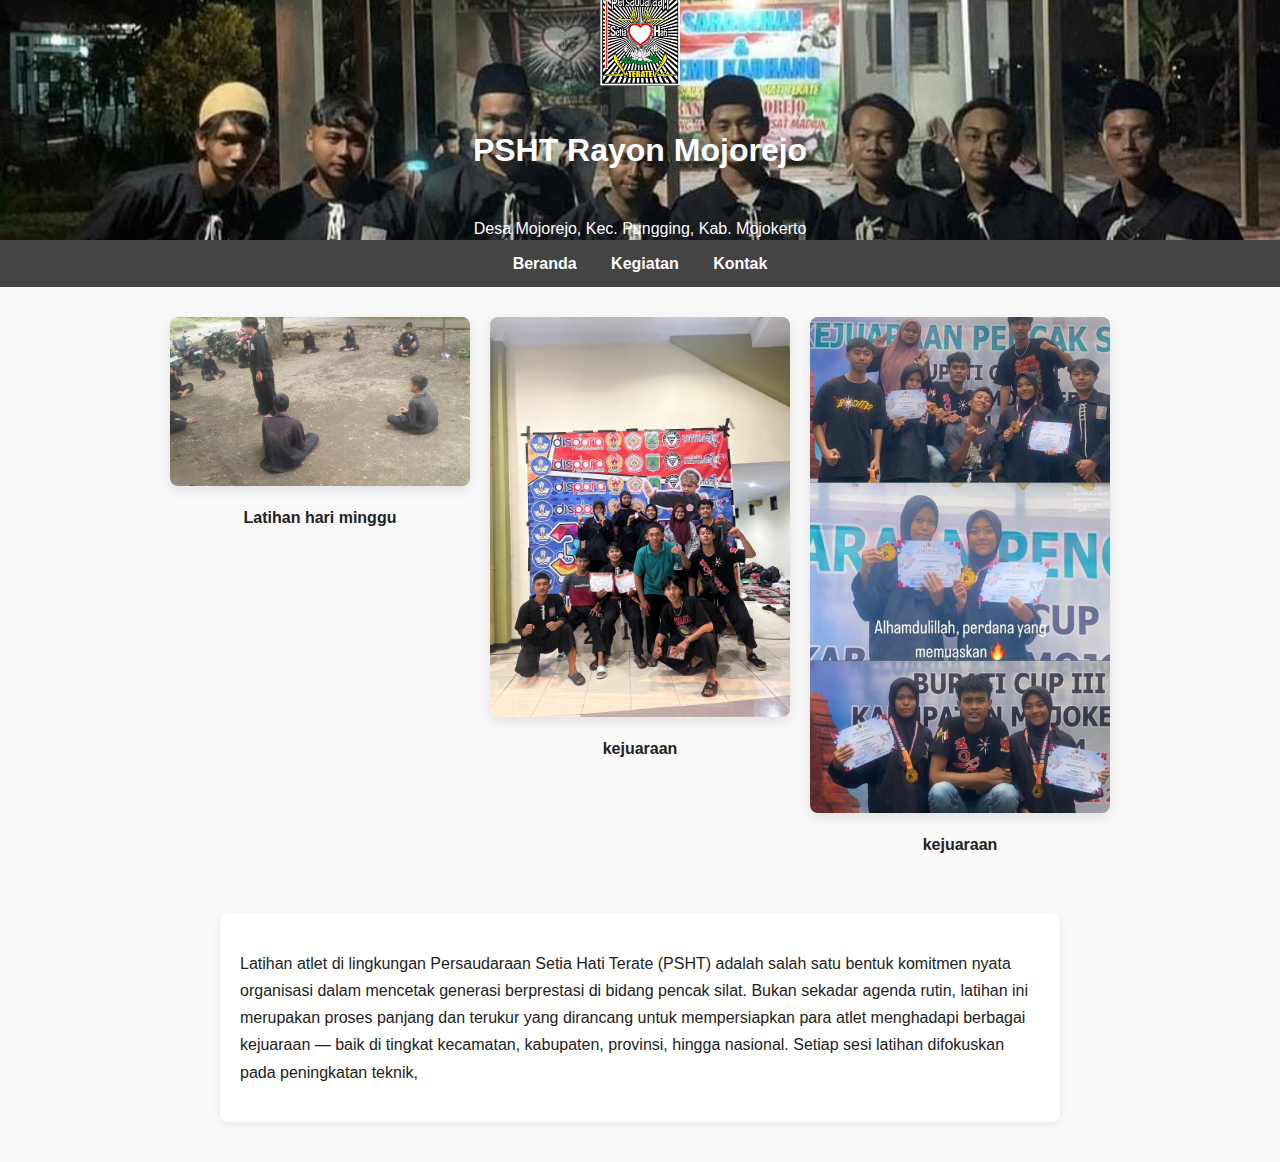
<file: latihanAtlet.html>
<!DOCTYPE html>
<html lang="id">

<head>
  <meta charset="UTF-8" />
  <meta name="viewport" content="width=device-width, initial-scale=1.0" />
  <title>Latihan Rutin PSHT</title>
  <link rel="stylesheet" href="latihan.css" />

  <style>
    body {
      font-family: 'Poppins', sans-serif;
      margin: 0;
      padding: 0;
      line-height: 1.7;
      background-color: #f9f9f9;
      color: #222;
    }

    header {
      background-color: #222;
      color: white;
      padding: 20px;
      text-align: center;
    }

    .logo {
      width: 80px;
      height: auto;
      margin-bottom: 10px;
    }

    nav {
      background-color: #444;
      padding: 10px;
      text-align: center;
    }

    nav a {
      color: white;
      margin: 0 15px;
      text-decoration: none;
      font-weight: bold;
    }

    nav a:hover {
      text-decoration: underline;
    }

    /* Galeri Gambar Tiga Menyamping */
    .kegiatan-item {
      display: flex;
      justify-content: center;
      align-items: flex-start;
      flex-wrap: wrap;
      gap: 20px;
      max-width: 1000px;
      margin: 30px auto;
      text-align: center;
    }

    .kegiatan-item > div {
      flex: 1 1 300px;
      max-width: 300px;
    }

    .kegiatan-item img {
      width: 100%;
      height: auto;
      border-radius: 8px;
      box-shadow: 0 4px 12px rgba(0, 0, 0, 0.1);
      object-fit: cover;
    }

    .kegiatan-item p {
      font-weight: bold;
      margin-top: 10px;
    }

    .deskripsi-latihan {
      max-width: 800px;
      margin: 40px auto;
      padding: 20px;
      background-color: #fff;
      border-radius: 8px;
      box-shadow: 0 2px 8px rgba(0, 0, 0, 0.08);
    }

    button {
      display: block;
      margin: 20px auto 0;
      padding: 10px 18px;
      background-color: #222;
      color: white;
      border: none;
      border-radius: 5px;
      cursor: pointer;
    }

    button:hover {
      background-color: #333;
    }

    footer {
      background-color: #222;
      color: white;
      text-align: center;
      padding: 15px 0;
      margin-top: 50px;
    }
  </style>
</head>

<body>

  <!-- Header -->
  <header>
    <img src="pshtlogo.jpeg" alt="Logo PSHT" class="logo" />
    <h1>PSHT Rayon Mojorejo</h1>
    <p>Desa Mojorejo, Kec. Pungging, Kab. Mojokerto</p>
  </header>

  <!-- Navigasi -->
  <nav>
    <a href="index.html">Beranda</a>
    <a href="index.html" class="active">Kegiatan</a>
    <a href="index.html" class="active">Kontak</a>
  </nav>

  <!-- Galeri Gambar -->
  <div class="kegiatan-item">
    <div>
      <img src="p16.jpeg" alt="Latihan PSHT 1" />
      <p>Latihan hari minggu</p>
    </div>
    <div>
      <img src="p8.jpeg" alt="Latihan PSHT 2" />
      <p>kejuaraan</p>
    </div>
    <div>
      <img src="p7.jpeg" alt="Latihan PSHT 3" />
      <p>kejuaraan</p>
    </div>
  </div>

  <!-- Deskripsi Latihan -->
  <div class="deskripsi-latihan">
    <p id="deskripsiText">
      Latihan atlet di lingkungan Persaudaraan Setia Hati Terate (PSHT) adalah salah satu bentuk komitmen nyata
      organisasi dalam mencetak generasi berprestasi di bidang pencak silat. Bukan sekadar agenda rutin, latihan ini
      merupakan proses panjang dan terukur yang dirancang untuk mempersiapkan para atlet menghadapi berbagai kejuaraan — baik di tingkat kecamatan, kabupaten, provinsi, hingga nasional.

      Setiap sesi latihan difokuskan pada peningkatan teknik,</p>
</file>
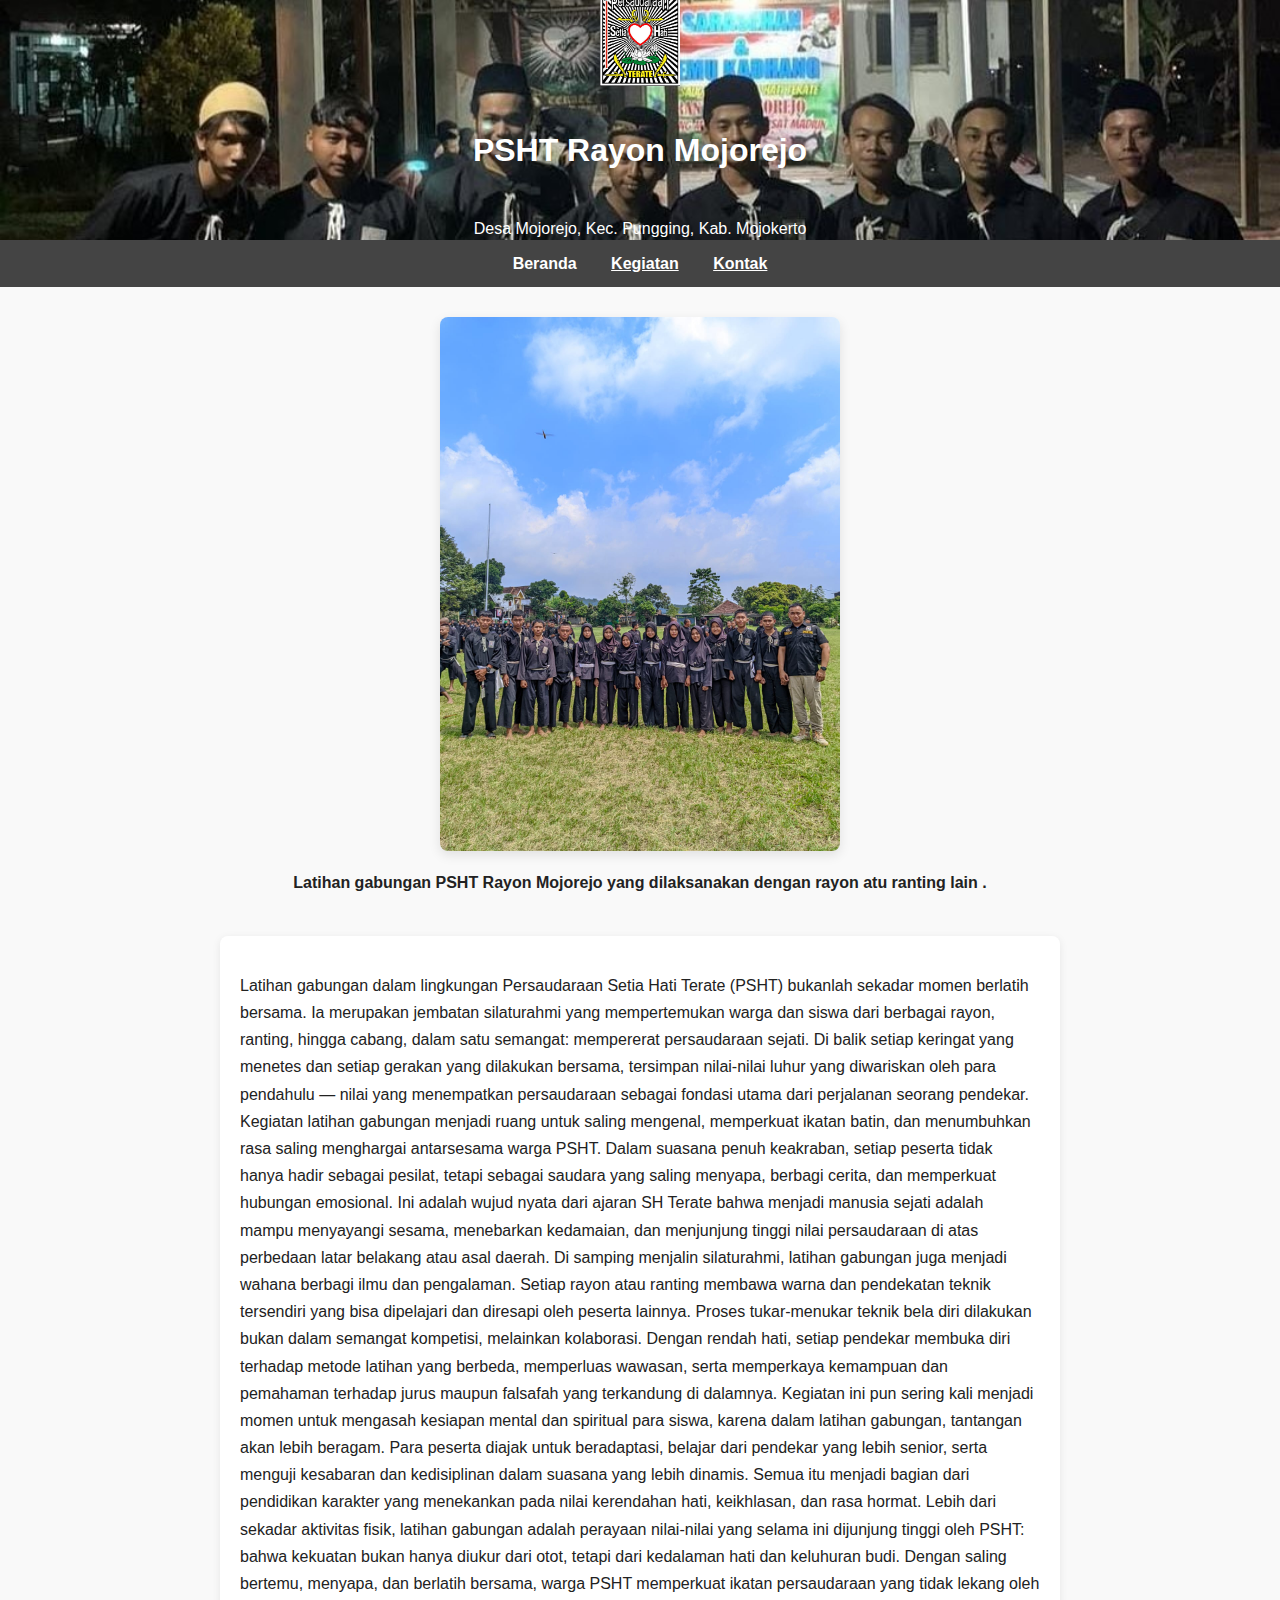
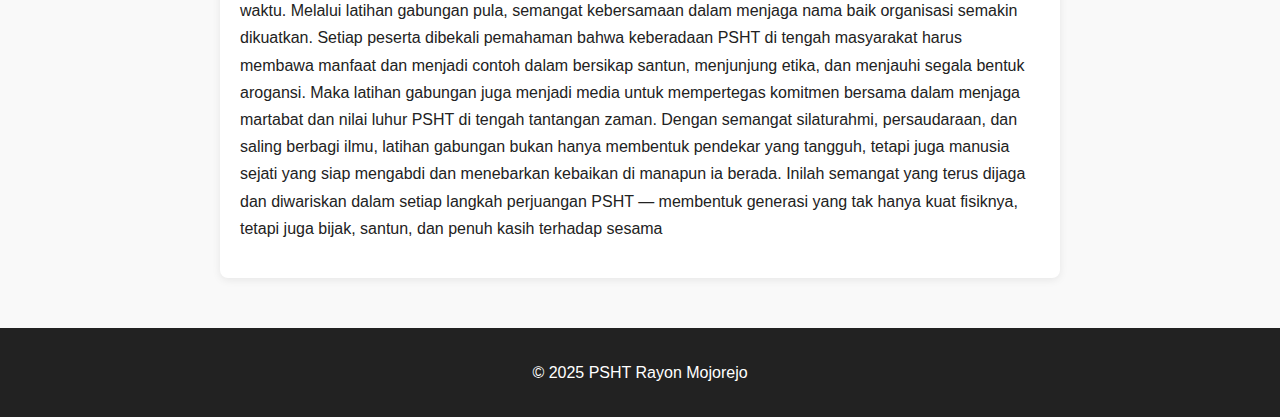
<file: latihanGabungan.html>
<!DOCTYPE html>
<html lang="id">

<head>
  <meta charset="UTF-8" />
  <meta name="viewport" content="width=device-width, initial-scale=1.0" />
  <title>Latihan Rutin PSHT</title>
  <link rel="stylesheet" href="artikel.css" />
  <style>
    body {
      font-family: 'Poppins', sans-serif;
      margin: 0;
      padding: 0;
      line-height: 1.7;
      background-color: #f9f9f9;
      color: #222;
    }

    header {
      background-color: #222;
      color: white;
      padding: 20px;
      text-align: center;
    }

    .logo {
      width: 80px;
      height: auto;
      margin-bottom: 10px;
    }

    nav {
      background-color: #444;
      padding: 10px;
      text-align: center;
    }

    nav a {
      color: white;
      margin: 0 15px;
      text-decoration: none;
      font-weight: bold;
    }

    nav a:hover {
      text-decoration: underline;
    }

    .kegiatan-item {
      max-width: 700px;
      margin: 30px auto;
      text-align: center;
    }

    .kegiatan-item img {
      width: 70%;
      max-width: 400px;
      height: auto;
      border-radius: 8px;
      box-shadow: 0 4px 12px rgba(0, 0, 0, 0.1);
    }

    .kegiatan-item p {
      font-weight: bold;
      margin-top: 10px;
    }

    .deskripsi-latihan {
      max-width: 800px;
      margin: 40px auto;
      padding: 20px;
      background-color: #fff;
      border-radius: 8px;
      box-shadow: 0 2px 8px rgba(0, 0, 0, 0.08);
    }

    button {
      display: block;
      margin: 20px auto 0;
      padding: 10px 18px;
      background-color: #222;
      color: white;
      border: none;
      border-radius: 5px;
      cursor: pointer;
    }

    button:hover {
      background-color: #333;
    }

    footer {
      background-color: #222;
      color: white;
      text-align: center;
      padding: 15px 0;
      margin-top: 50px;
    }
  </style>
</head>

<body>

  <!-- Header -->
  <header>
    <img src="pshtlogo.jpeg" alt="Logo PSHT" class="logo" />
    <h1>PSHT Rayon Mojorejo</h1>
    <p>Desa Mojorejo, Kec. Pungging, Kab. Mojokerto</p>
  </header>

  <!-- Navigasi -->
  <nav>
    <a href="index.html">Beranda</a>
    <a href="index.html" class="active">Kegiatan</a>
    <a href="index.html" class="active">Kontak</a>
  </nav>

  <!-- Gambar & Keterangan -->
  <div class="kegiatan-item">
    <img src="p12.jpeg" alt="Latihan gabungan PSHT" />
    <p>Latihan gabungan PSHT Rayon Mojorejo yang dilaksanakan dengan rayon atu ranting lain .</p>
  </div>

  <!-- Deskripsi Latihan -->
  <div class="deskripsi-latihan">
    <p id="deskripsiText">
      Latihan gabungan dalam lingkungan Persaudaraan Setia Hati Terate (PSHT) bukanlah sekadar momen berlatih bersama.
      Ia merupakan jembatan silaturahmi yang mempertemukan warga dan siswa dari berbagai rayon, ranting, hingga cabang,
      dalam satu semangat: mempererat persaudaraan sejati. Di balik setiap keringat yang menetes dan setiap gerakan yang
      dilakukan bersama, tersimpan nilai-nilai luhur yang diwariskan oleh para pendahulu — nilai yang menempatkan
      persaudaraan sebagai fondasi utama dari perjalanan seorang pendekar.

      Kegiatan latihan gabungan menjadi ruang untuk saling mengenal, memperkuat ikatan batin, dan menumbuhkan rasa
      saling menghargai antarsesama warga PSHT. Dalam suasana penuh keakraban, setiap peserta tidak hanya hadir sebagai
      pesilat, tetapi sebagai saudara yang saling menyapa, berbagi cerita, dan memperkuat hubungan emosional. Ini adalah
      wujud nyata dari ajaran SH Terate bahwa menjadi manusia sejati adalah mampu menyayangi sesama, menebarkan
      kedamaian, dan menjunjung tinggi nilai persaudaraan di atas perbedaan latar belakang atau asal daerah.

      Di samping menjalin silaturahmi, latihan gabungan juga menjadi wahana berbagi ilmu dan pengalaman. Setiap rayon
      atau ranting membawa warna dan pendekatan teknik tersendiri yang bisa dipelajari dan diresapi oleh peserta
      lainnya. Proses tukar-menukar teknik bela diri dilakukan bukan dalam semangat kompetisi, melainkan kolaborasi.
      Dengan rendah hati, setiap pendekar membuka diri terhadap metode latihan yang berbeda, memperluas wawasan, serta
      memperkaya kemampuan dan pemahaman terhadap jurus maupun falsafah yang terkandung di dalamnya.

      Kegiatan ini pun sering kali menjadi momen untuk mengasah kesiapan mental dan spiritual para siswa, karena dalam
      latihan gabungan, tantangan akan lebih beragam. Para peserta diajak untuk beradaptasi, belajar dari pendekar yang
      lebih senior, serta menguji kesabaran dan kedisiplinan dalam suasana yang lebih dinamis. Semua itu menjadi bagian
      dari pendidikan karakter yang menekankan pada nilai kerendahan hati, keikhlasan, dan rasa hormat.

      Lebih dari sekadar aktivitas fisik, latihan gabungan adalah perayaan nilai-nilai yang selama ini dijunjung tinggi
      oleh PSHT: bahwa kekuatan bukan hanya diukur dari otot, tetapi dari kedalaman hati dan keluhuran budi. Dengan
      saling bertemu, menyapa, dan berlatih bersama, warga PSHT memperkuat ikatan persaudaraan yang tidak lekang oleh
      waktu.

      Melalui latihan gabungan pula, semangat kebersamaan dalam menjaga nama baik organisasi semakin dikuatkan. Setiap
      peserta dibekali pemahaman bahwa keberadaan PSHT di tengah masyarakat harus membawa manfaat dan menjadi contoh
      dalam bersikap santun, menjunjung etika, dan menjauhi segala bentuk arogansi. Maka latihan gabungan juga menjadi
      media untuk mempertegas komitmen bersama dalam menjaga martabat dan nilai luhur PSHT di tengah tantangan zaman.

      Dengan semangat silaturahmi, persaudaraan, dan saling berbagi ilmu, latihan gabungan bukan hanya membentuk
      pendekar yang tangguh, tetapi juga manusia sejati yang siap mengabdi dan menebarkan kebaikan di manapun ia berada.
      Inilah semangat yang terus dijaga dan diwariskan dalam setiap langkah perjuangan PSHT — membentuk generasi yang
      tak hanya kuat fisiknya, tetapi juga bijak, santun, dan penuh kasih terhadap sesama

    </p>

  </div>

  <!-- Footer -->
  <footer>
    <p>&copy; 2025 PSHT Rayon Mojorejo</p>
  </footer>



</body>

</html>
</file>
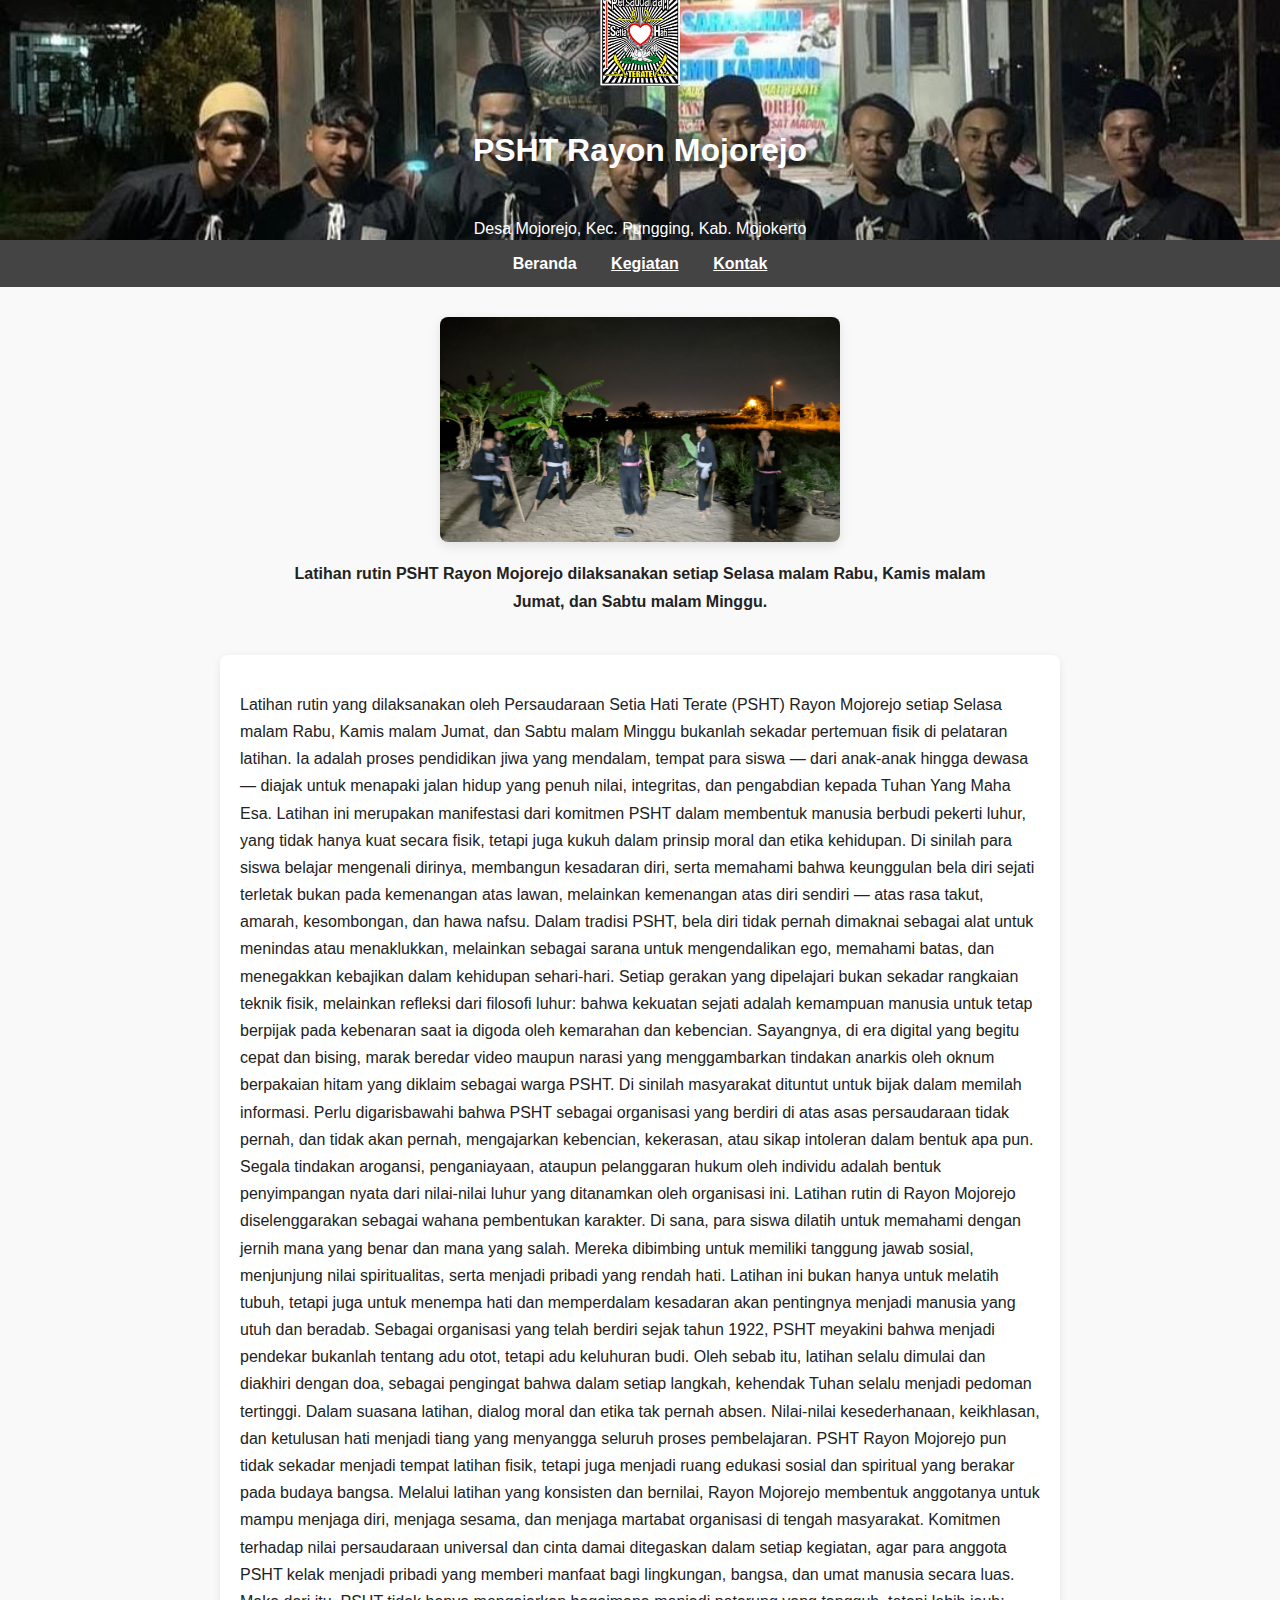
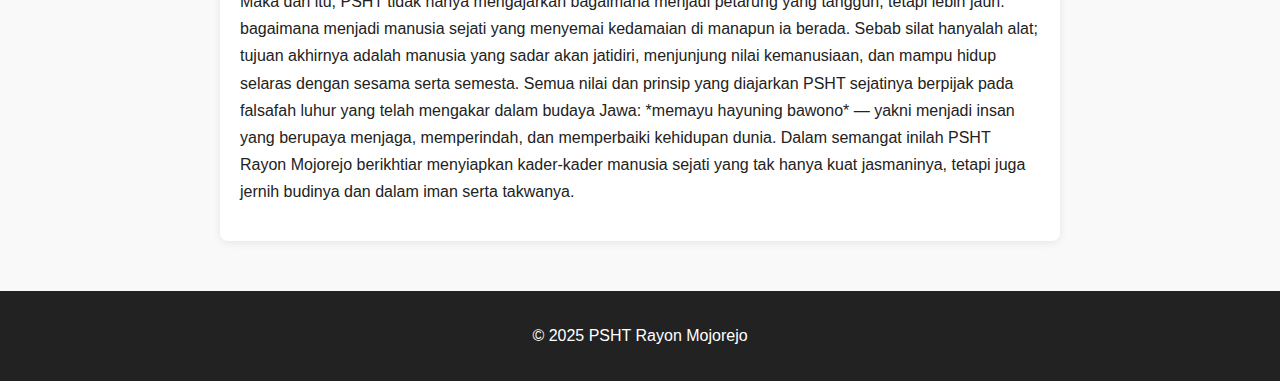
<file: latihanRutin.html>
<!DOCTYPE html>
<html lang="id">

<head>
  <meta charset="UTF-8" />
  <meta name="viewport" content="width=device-width, initial-scale=1.0" />
  <title>Latihan Rutin PSHT</title>
  <link rel="stylesheet" href="artikel.css" />
  <style>
    body {
      font-family: 'Poppins', sans-serif;
      margin: 0;
      padding: 0;
      line-height: 1.7;
      background-color: #f9f9f9;
      color: #222;
    }

    header {
      background-color: #222;
      color: white;
      padding: 20px;
      text-align: center;
    }

    .logo {
      width: 80px;
      height: auto;
      margin-bottom: 10px;
    }

    nav {
      background-color: #444;
      padding: 10px;
      text-align: center;
    }

    nav a {
      color: white;
      margin: 0 15px;
      text-decoration: none;
      font-weight: bold;
    }

    nav a:hover {
      text-decoration: underline;
    }

    .kegiatan-item {
      max-width: 700px;
      margin: 30px auto;
      text-align: center;
    }

    .kegiatan-item img {
      width: 70%;
      max-width: 400px;
      height: auto;
      border-radius: 8px;
      box-shadow: 0 4px 12px rgba(0, 0, 0, 0.1);
    }

    .kegiatan-item p {
      font-weight: bold;
      margin-top: 10px;
    }

    .deskripsi-latihan {
      max-width: 800px;
      margin: 40px auto;
      padding: 20px;
      background-color: #fff;
      border-radius: 8px;
      box-shadow: 0 2px 8px rgba(0, 0, 0, 0.08);
    }

    button {
      display: block;
      margin: 20px auto 0;
      padding: 10px 18px;
      background-color: #222;
      color: white;
      border: none;
      border-radius: 5px;
      cursor: pointer;
    }

    button:hover {
      background-color: #333;
    }

    footer {
      background-color: #222;
      color: white;
      text-align: center;
      padding: 15px 0;
      margin-top: 50px;
    }
  </style>
</head>

<body>

  <!-- Header -->
  <header>
    <img src="pshtlogo.jpeg" alt="Logo PSHT" class="logo" />
    <h1>PSHT Rayon Mojorejo</h1>
    <p>Desa Mojorejo, Kec. Pungging, Kab. Mojokerto</p>
  </header>

  <!-- Navigasi -->
  <nav>
    <a href="index.html">Beranda</a>
    <a href="index.html" class="active">Kegiatan</a>
    <a href="index.html" class="active">Kontak</a>
  </nav>

  <!-- Gambar & Keterangan -->
  <div class="kegiatan-item">
    <img src="p17.jpeg" alt="Latihan Rutin PSHT" />
    <p>Latihan rutin PSHT Rayon Mojorejo dilaksanakan setiap Selasa malam Rabu, Kamis malam Jumat, dan Sabtu malam
      Minggu.</p>
  </div>

  <!-- Deskripsi Latihan -->
  <div class="deskripsi-latihan">
    <p id="deskripsiText">
      Latihan rutin yang dilaksanakan oleh Persaudaraan Setia Hati Terate (PSHT) Rayon Mojorejo setiap Selasa malam
      Rabu, Kamis malam Jumat, dan Sabtu malam Minggu bukanlah sekadar pertemuan fisik di pelataran latihan. Ia adalah
      proses pendidikan jiwa yang mendalam, tempat para siswa — dari anak-anak hingga dewasa — diajak untuk menapaki
      jalan hidup yang penuh nilai, integritas, dan pengabdian kepada Tuhan Yang Maha Esa.

      Latihan ini merupakan manifestasi dari komitmen PSHT dalam membentuk manusia berbudi pekerti luhur, yang tidak
      hanya kuat secara fisik, tetapi juga kukuh dalam prinsip moral dan etika kehidupan. Di sinilah para siswa belajar
      mengenali dirinya, membangun kesadaran diri, serta memahami bahwa keunggulan bela diri sejati terletak bukan pada
      kemenangan atas lawan, melainkan kemenangan atas diri sendiri — atas rasa takut, amarah, kesombongan, dan hawa
      nafsu.

      Dalam tradisi PSHT, bela diri tidak pernah dimaknai sebagai alat untuk menindas atau menaklukkan, melainkan
      sebagai sarana untuk mengendalikan ego, memahami batas, dan menegakkan kebajikan dalam kehidupan sehari-hari.
      Setiap gerakan yang dipelajari bukan sekadar rangkaian teknik fisik, melainkan refleksi dari filosofi luhur: bahwa
      kekuatan sejati adalah kemampuan manusia untuk tetap berpijak pada kebenaran saat ia digoda oleh kemarahan dan
      kebencian.

      Sayangnya, di era digital yang begitu cepat dan bising, marak beredar video maupun narasi yang menggambarkan
      tindakan anarkis oleh oknum berpakaian hitam yang diklaim sebagai warga PSHT. Di sinilah masyarakat dituntut untuk
      bijak dalam memilah informasi. Perlu digarisbawahi bahwa PSHT sebagai organisasi yang berdiri di atas asas
      persaudaraan tidak pernah, dan tidak akan pernah, mengajarkan kebencian, kekerasan, atau sikap intoleran dalam
      bentuk apa pun. Segala tindakan arogansi, penganiayaan, ataupun pelanggaran hukum oleh individu adalah bentuk
      penyimpangan nyata dari nilai-nilai luhur yang ditanamkan oleh organisasi ini.

      Latihan rutin di Rayon Mojorejo diselenggarakan sebagai wahana pembentukan karakter. Di sana, para siswa dilatih
      untuk memahami dengan jernih mana yang benar dan mana yang salah. Mereka dibimbing untuk memiliki tanggung jawab
      sosial, menjunjung nilai spiritualitas, serta menjadi pribadi yang rendah hati. Latihan ini bukan hanya untuk
      melatih tubuh, tetapi juga untuk menempa hati dan memperdalam kesadaran akan pentingnya menjadi manusia yang utuh
      dan beradab.

      Sebagai organisasi yang telah berdiri sejak tahun 1922, PSHT meyakini bahwa menjadi pendekar bukanlah tentang adu
      otot, tetapi adu keluhuran budi. Oleh sebab itu, latihan selalu dimulai dan diakhiri dengan doa, sebagai pengingat
      bahwa dalam setiap langkah, kehendak Tuhan selalu menjadi pedoman tertinggi. Dalam suasana latihan, dialog moral
      dan etika tak pernah absen. Nilai-nilai kesederhanaan, keikhlasan, dan ketulusan hati menjadi tiang yang menyangga
      seluruh proses pembelajaran.

      PSHT Rayon Mojorejo pun tidak sekadar menjadi tempat latihan fisik, tetapi juga menjadi ruang edukasi sosial dan
      spiritual yang berakar pada budaya bangsa. Melalui latihan yang konsisten dan bernilai, Rayon Mojorejo membentuk
      anggotanya untuk mampu menjaga diri, menjaga sesama, dan menjaga martabat organisasi di tengah masyarakat.
      Komitmen terhadap nilai persaudaraan universal dan cinta damai ditegaskan dalam setiap kegiatan, agar para anggota
      PSHT kelak menjadi pribadi yang memberi manfaat bagi lingkungan, bangsa, dan umat manusia secara luas.

      Maka dari itu, PSHT tidak hanya mengajarkan bagaimana menjadi petarung yang tangguh, tetapi lebih jauh: bagaimana
      menjadi manusia sejati yang menyemai kedamaian di manapun ia berada. Sebab silat hanyalah alat; tujuan akhirnya
      adalah manusia yang sadar akan jatidiri, menjunjung nilai kemanusiaan, dan mampu hidup selaras dengan sesama serta
      semesta.

      Semua nilai dan prinsip yang diajarkan PSHT sejatinya berpijak pada falsafah luhur yang telah mengakar dalam
      budaya Jawa: *memayu hayuning bawono* — yakni menjadi insan yang berupaya menjaga, memperindah, dan memperbaiki
      kehidupan dunia. Dalam semangat inilah PSHT Rayon Mojorejo berikhtiar menyiapkan kader-kader manusia sejati yang
      tak hanya kuat jasmaninya, tetapi juga jernih budinya dan dalam iman serta takwanya.

    </p>

  </div>

  <!-- Footer -->
  <footer>
    <p>&copy; 2025 PSHT Rayon Mojorejo</p>
  </footer>

  <script>
    function salinDeskripsi() {
      const text = document.getElementById("deskripsiText").innerText;
      navigator.clipboard.writeText(text).then(function () {
        alert("Deskripsi berhasil disalin!");
      });
    }
  </script>

</body>

</html>
</file>
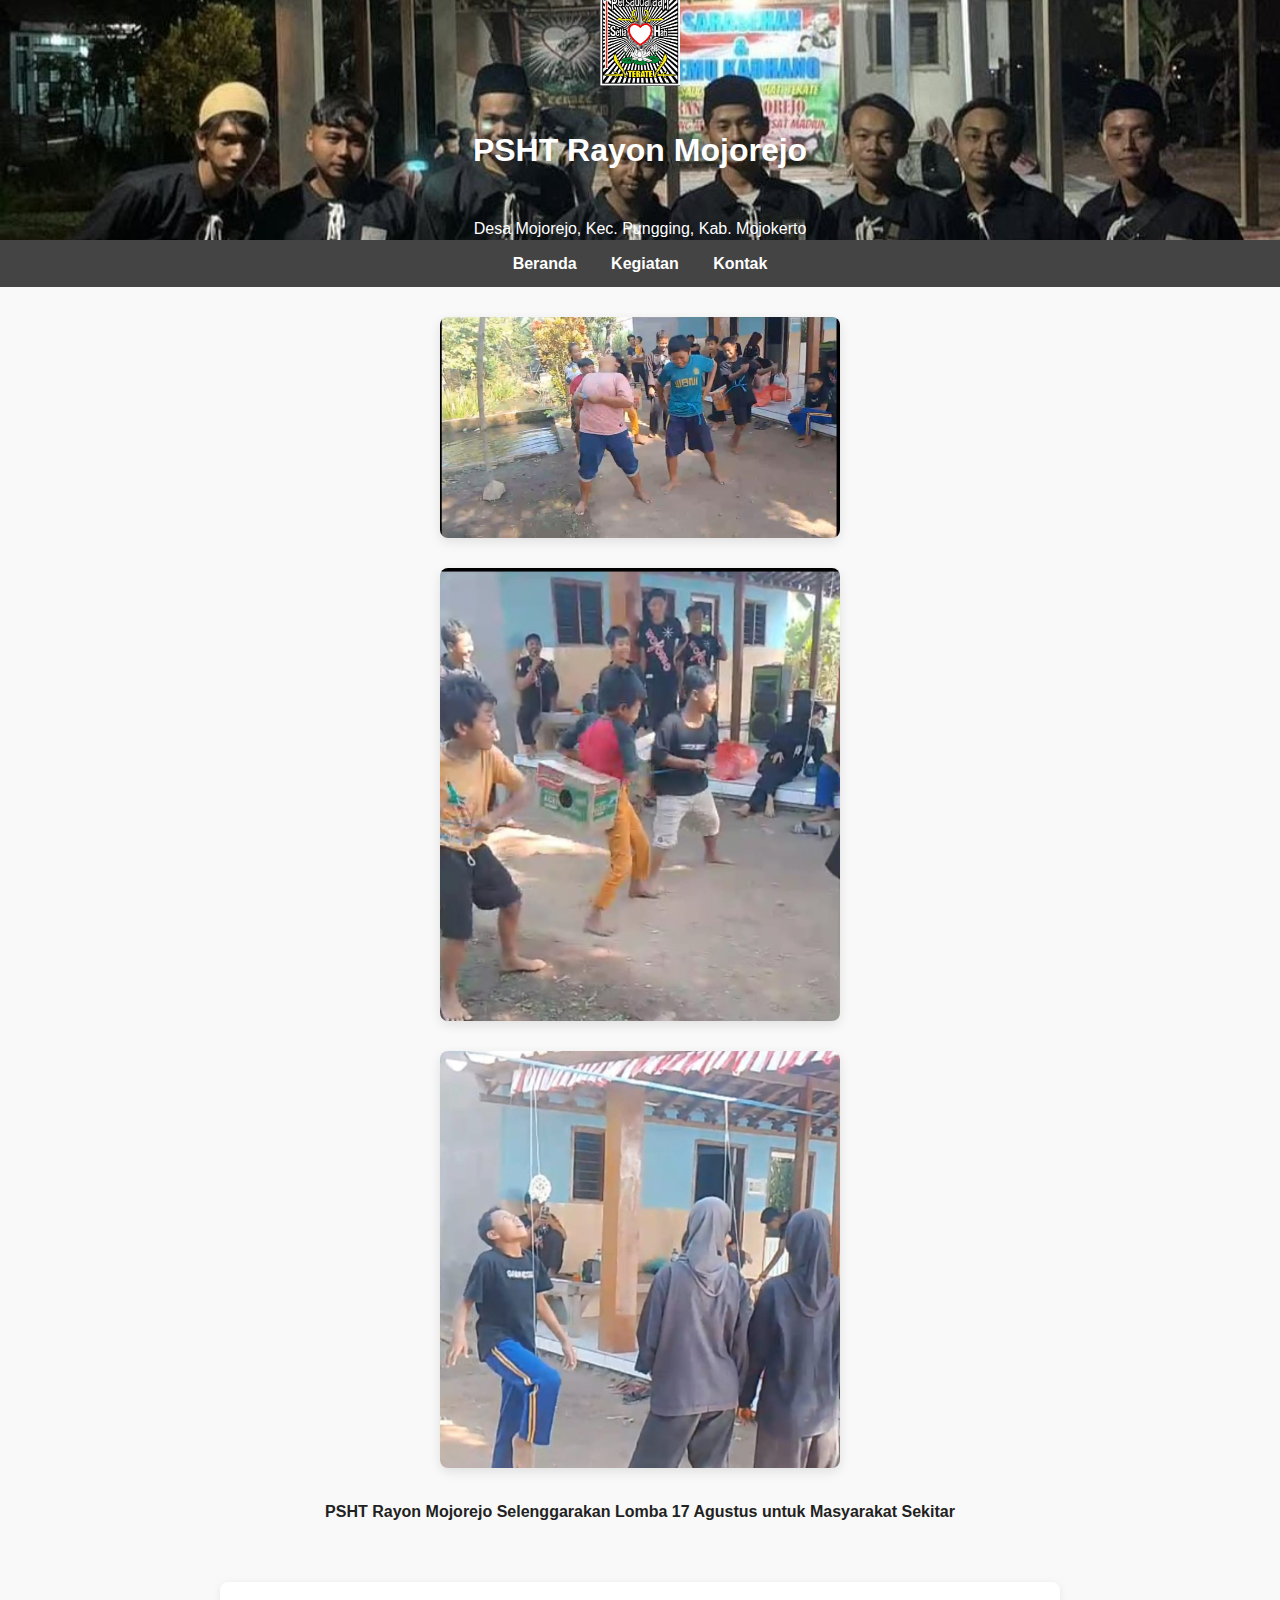
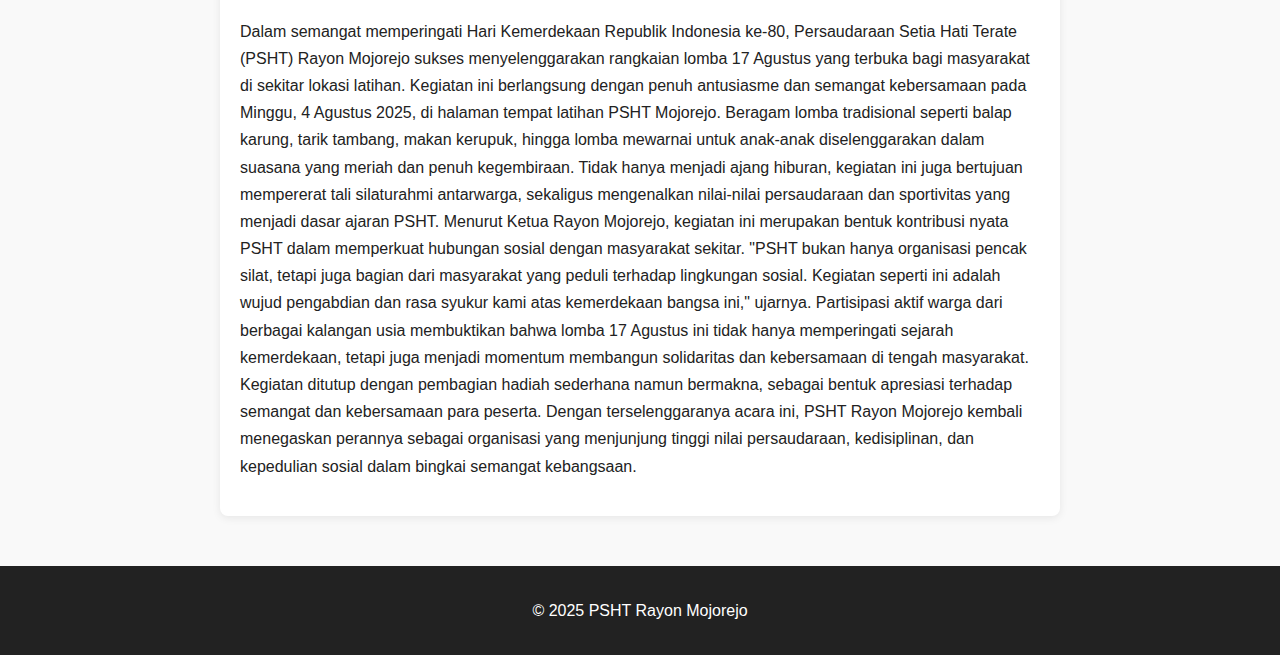
<file: lomba17.html>
<!DOCTYPE html>
<html lang="id">

<head>
    <meta charset="UTF-8" />
    <meta name="viewport" content="width=device-width, initial-scale=1.0" />
    <title>lomba memperingati 17 agustus</title>
    <link rel="stylesheet" href="latihan.css" />
    <style>
        body {
            font-family: 'Poppins', sans-serif;
            margin: 0;
            padding: 0;
            line-height: 1.7;
            background-color: #f9f9f9;
            color: #222;
        }

        header {
            background-color: #222;
            color: white;
            padding: 20px;
            text-align: center;
        }

        .logo {
            width: 80px;
            height: auto;
            margin-bottom: 10px;
        }

        nav {
            background-color: #444;
            padding: 10px;
            text-align: center;
        }

        nav a {
            color: white;
            margin: 0 15px;
            text-decoration: none;
            font-weight: bold;
        }

        nav a:hover {
            text-decoration: underline;
        }

        .kegiatan-item {
            max-width: 700px;
            margin: 30px auto;
            text-align: center;
        }

        .kegiatan-item img {
            width: 70%;
            max-width: 400px;
            height: auto;
            border-radius: 8px;
            box-shadow: 0 4px 12px rgba(0, 0, 0, 0.1);
        }

        .kegiatan-item p {
            font-weight: bold;
            margin-top: 10px;
        }

        .deskripsi-latihan {
            max-width: 800px;
            margin: 40px auto;
            padding: 20px;
            background-color: #fff;
            border-radius: 8px;
            box-shadow: 0 2px 8px rgba(0, 0, 0, 0.08);
        }

        button {
            display: block;
            margin: 20px auto 0;
            padding: 10px 18px;
            background-color: #222;
            color: white;
            border: none;
            border-radius: 5px;
            cursor: pointer;
        }

        button:hover {
            background-color: #333;
        }

        footer {
            background-color: #222;
            color: white;
            text-align: center;
            padding: 15px 0;
            margin-top: 50px;
        }
    </style>
</head>

<body>

    <!-- Header -->
    <header>
        <img src="pshtlogo.jpeg" alt="Logo PSHT" class="logo" />
        <h1>PSHT Rayon Mojorejo</h1>
        <p>Desa Mojorejo, Kec. Pungging, Kab. Mojokerto</p>
    </header>

    <!-- Navigasi -->
  <nav>
    <a href="index.html">Beranda</a>
    <a href="index.html" class="active">Kegiatan</a>
    <a href="index.html" class="active">Kontak</a>
  </nav>

    <!-- Gambar & Keterangan -->
    <div class="kegiatan-item">
        <img src="p18.jpg" alt="Latihan gabungan PSHT" />
    </div>
        <div class="kegiatan-item">
        <img src="p19.jpg" alt="Latihan gabungan PSHT" />
        </div>    
  <div class="kegiatan-item">
        <img src="p20.jpg" alt="Latihan gabungan PSHT" />
 <p>PSHT Rayon Mojorejo Selenggarakan Lomba 17 Agustus untuk Masyarakat Sekitar</p>
         </div>
    <!-- Deskripsi Latihan -->
    <div class="deskripsi-latihan">
        <p id="deskripsiText">
            Dalam semangat memperingati Hari Kemerdekaan Republik Indonesia ke-80, Persaudaraan Setia Hati Terate (PSHT)
            Rayon Mojorejo sukses menyelenggarakan rangkaian lomba 17 Agustus yang terbuka bagi masyarakat di sekitar
            lokasi latihan. Kegiatan ini berlangsung dengan penuh antusiasme dan semangat kebersamaan pada Minggu, 4
            Agustus 2025, di halaman tempat latihan PSHT Mojorejo.

            Beragam lomba tradisional seperti balap karung, tarik tambang, makan kerupuk, hingga lomba mewarnai untuk
            anak-anak diselenggarakan dalam suasana yang meriah dan penuh kegembiraan. Tidak hanya menjadi ajang
            hiburan, kegiatan ini juga bertujuan mempererat tali silaturahmi antarwarga, sekaligus mengenalkan
            nilai-nilai persaudaraan dan sportivitas yang menjadi dasar ajaran PSHT.

            Menurut Ketua Rayon Mojorejo, kegiatan ini merupakan bentuk kontribusi nyata PSHT dalam memperkuat hubungan
            sosial dengan masyarakat sekitar. "PSHT bukan hanya organisasi pencak silat, tetapi juga bagian dari
            masyarakat yang peduli terhadap lingkungan sosial. Kegiatan seperti ini adalah wujud pengabdian dan rasa
            syukur kami atas kemerdekaan bangsa ini," ujarnya.

            Partisipasi aktif warga dari berbagai kalangan usia membuktikan bahwa lomba 17 Agustus ini tidak hanya
            memperingati sejarah kemerdekaan, tetapi juga menjadi momentum membangun solidaritas dan kebersamaan di
            tengah masyarakat.

            Kegiatan ditutup dengan pembagian hadiah sederhana namun bermakna, sebagai bentuk apresiasi terhadap
            semangat dan kebersamaan para peserta.

            Dengan terselenggaranya acara ini, PSHT Rayon Mojorejo kembali menegaskan perannya sebagai organisasi yang
            menjunjung tinggi nilai persaudaraan, kedisiplinan, dan kepedulian sosial dalam bingkai semangat kebangsaan.
        </p>

    </div>

    <!-- Footer -->
    <footer>
        <p>&copy; 2025 PSHT Rayon Mojorejo</p>
    </footer>



</body>

</html>
</file>
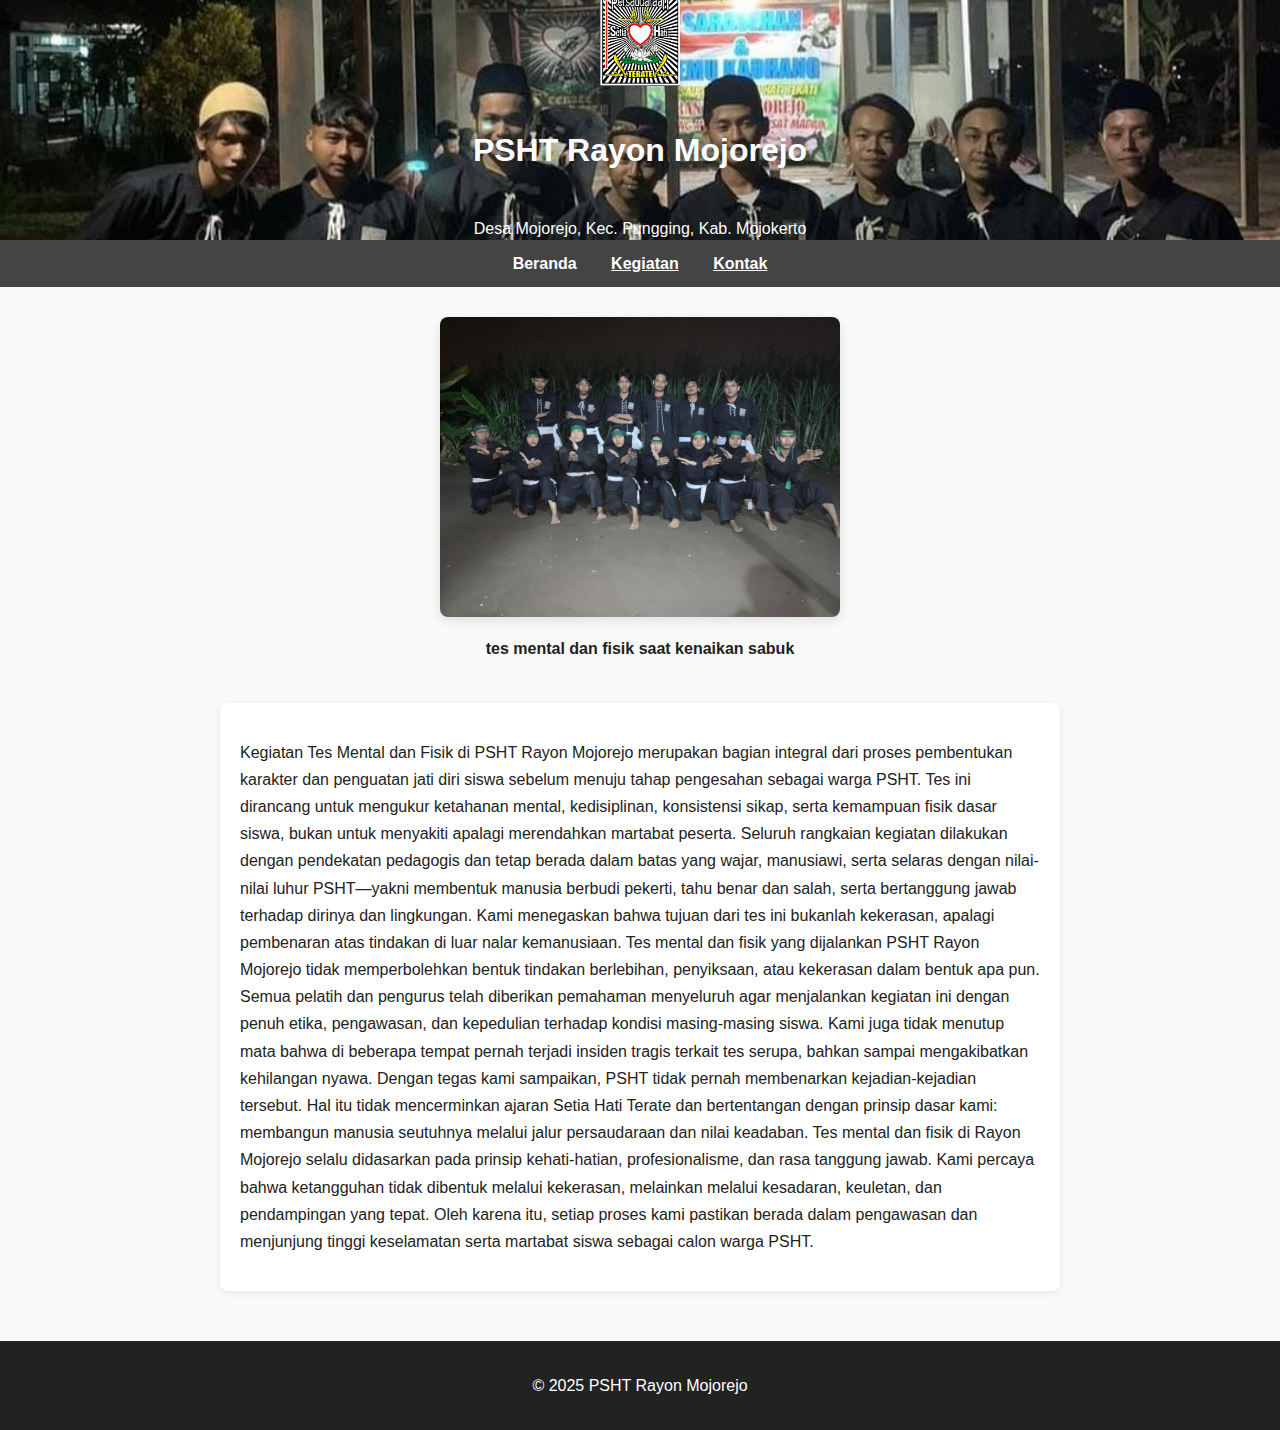
<file: mental.html>
<!DOCTYPE html>
<html lang="id">

<head>
    <meta charset="UTF-8" />
    <meta name="viewport" content="width=device-width, initial-scale=1.0" />
    <title>tes mental dan fisik</title>
    <link rel="stylesheet" href="artikel.css" />
    <style>
        body {
            font-family: 'Poppins', sans-serif;
            margin: 0;
            padding: 0;
            line-height: 1.7;
            background-color: #f9f9f9;
            color: #222;
        }

        header {
            background-color: #222;
            color: white;
            padding: 20px;
            text-align: center;
        }

        .logo {
            width: 80px;
            height: auto;
            margin-bottom: 10px;
        }

        nav {
            background-color: #444;
            padding: 10px;
            text-align: center;
        }

        nav a {
            color: white;
            margin: 0 15px;
            text-decoration: none;
            font-weight: bold;
        }

        nav a:hover {
            text-decoration: underline;
        }

        .kegiatan-item {
            max-width: 700px;
            margin: 30px auto;
            text-align: center;
        }

        .kegiatan-item img {
            width: 70%;
            max-width: 400px;
            height: auto;
            border-radius: 8px;
            box-shadow: 0 4px 12px rgba(0, 0, 0, 0.1);
        }

        .kegiatan-item p {
            font-weight: bold;
            margin-top: 10px;
        }

        .deskripsi-latihan {
            max-width: 800px;
            margin: 40px auto;
            padding: 20px;
            background-color: #fff;
            border-radius: 8px;
            box-shadow: 0 2px 8px rgba(0, 0, 0, 0.08);
        }

        button {
            display: block;
            margin: 20px auto 0;
            padding: 10px 18px;
            background-color: #222;
            color: white;
            border: none;
            border-radius: 5px;
            cursor: pointer;
        }

        button:hover {
            background-color: #333;
        }

        footer {
            background-color: #222;
            color: white;
            text-align: center;
            padding: 15px 0;
            margin-top: 50px;
        }
    </style>
</head>

<body>

    <!-- Header -->
    <header>
        <img src="pshtlogo.jpeg" alt="Logo PSHT" class="logo" />
        <h1>PSHT Rayon Mojorejo</h1>
        <p>Desa Mojorejo, Kec. Pungging, Kab. Mojokerto</p>
    </header>

    <!-- Navigasi -->
  <nav>
    <a href="index.html">Beranda</a>
    <a href="index.html" class="active">Kegiatan</a>
    <a href="index.html" class="active">Kontak</a>
  </nav>

    <!-- Gambar & Keterangan -->
    <div class="kegiatan-item">
        <img src="p10.jpeg" alt="Latihan gabungan PSHT" />
        <p>tes mental dan fisik saat kenaikan sabuk</p>
    </div>

    <!-- Deskripsi Latihan -->
    <div class="deskripsi-latihan">
        <p id="deskripsiText">
            Kegiatan Tes Mental dan Fisik di PSHT Rayon Mojorejo merupakan bagian integral dari proses pembentukan
            karakter dan penguatan jati diri siswa sebelum menuju tahap pengesahan sebagai warga PSHT. Tes ini dirancang
            untuk mengukur ketahanan mental, kedisiplinan, konsistensi sikap, serta kemampuan fisik dasar siswa, bukan
            untuk menyakiti apalagi merendahkan martabat peserta.

            Seluruh rangkaian kegiatan dilakukan dengan pendekatan pedagogis dan tetap berada dalam batas yang wajar,
            manusiawi, serta selaras dengan nilai-nilai luhur PSHT—yakni membentuk manusia berbudi pekerti, tahu benar
            dan salah, serta bertanggung jawab terhadap dirinya dan lingkungan.

            Kami menegaskan bahwa tujuan dari tes ini bukanlah kekerasan, apalagi pembenaran atas tindakan di luar nalar
            kemanusiaan. Tes mental dan fisik yang dijalankan PSHT Rayon Mojorejo tidak memperbolehkan bentuk tindakan
            berlebihan, penyiksaan, atau kekerasan dalam bentuk apa pun. Semua pelatih dan pengurus telah diberikan
            pemahaman menyeluruh agar menjalankan kegiatan ini dengan penuh etika, pengawasan, dan kepedulian terhadap
            kondisi masing-masing siswa.

            Kami juga tidak menutup mata bahwa di beberapa tempat pernah terjadi insiden tragis terkait tes serupa,
            bahkan sampai mengakibatkan kehilangan nyawa. Dengan tegas kami sampaikan, PSHT tidak pernah membenarkan
            kejadian-kejadian tersebut. Hal itu tidak mencerminkan ajaran Setia Hati Terate dan bertentangan dengan
            prinsip dasar kami: membangun manusia seutuhnya melalui jalur persaudaraan dan nilai keadaban.

            Tes mental dan fisik di Rayon Mojorejo selalu didasarkan pada prinsip kehati-hatian, profesionalisme, dan
            rasa tanggung jawab. Kami percaya bahwa ketangguhan tidak dibentuk melalui kekerasan, melainkan melalui
            kesadaran, keuletan, dan pendampingan yang tepat. Oleh karena itu, setiap proses kami pastikan berada dalam
            pengawasan dan menjunjung tinggi keselamatan serta martabat siswa sebagai calon warga PSHT.
        </p>

    </div>

    <!-- Footer -->
    <footer>
        <p>&copy; 2025 PSHT Rayon Mojorejo</p>
    </footer>



</body>

</html>
</file>
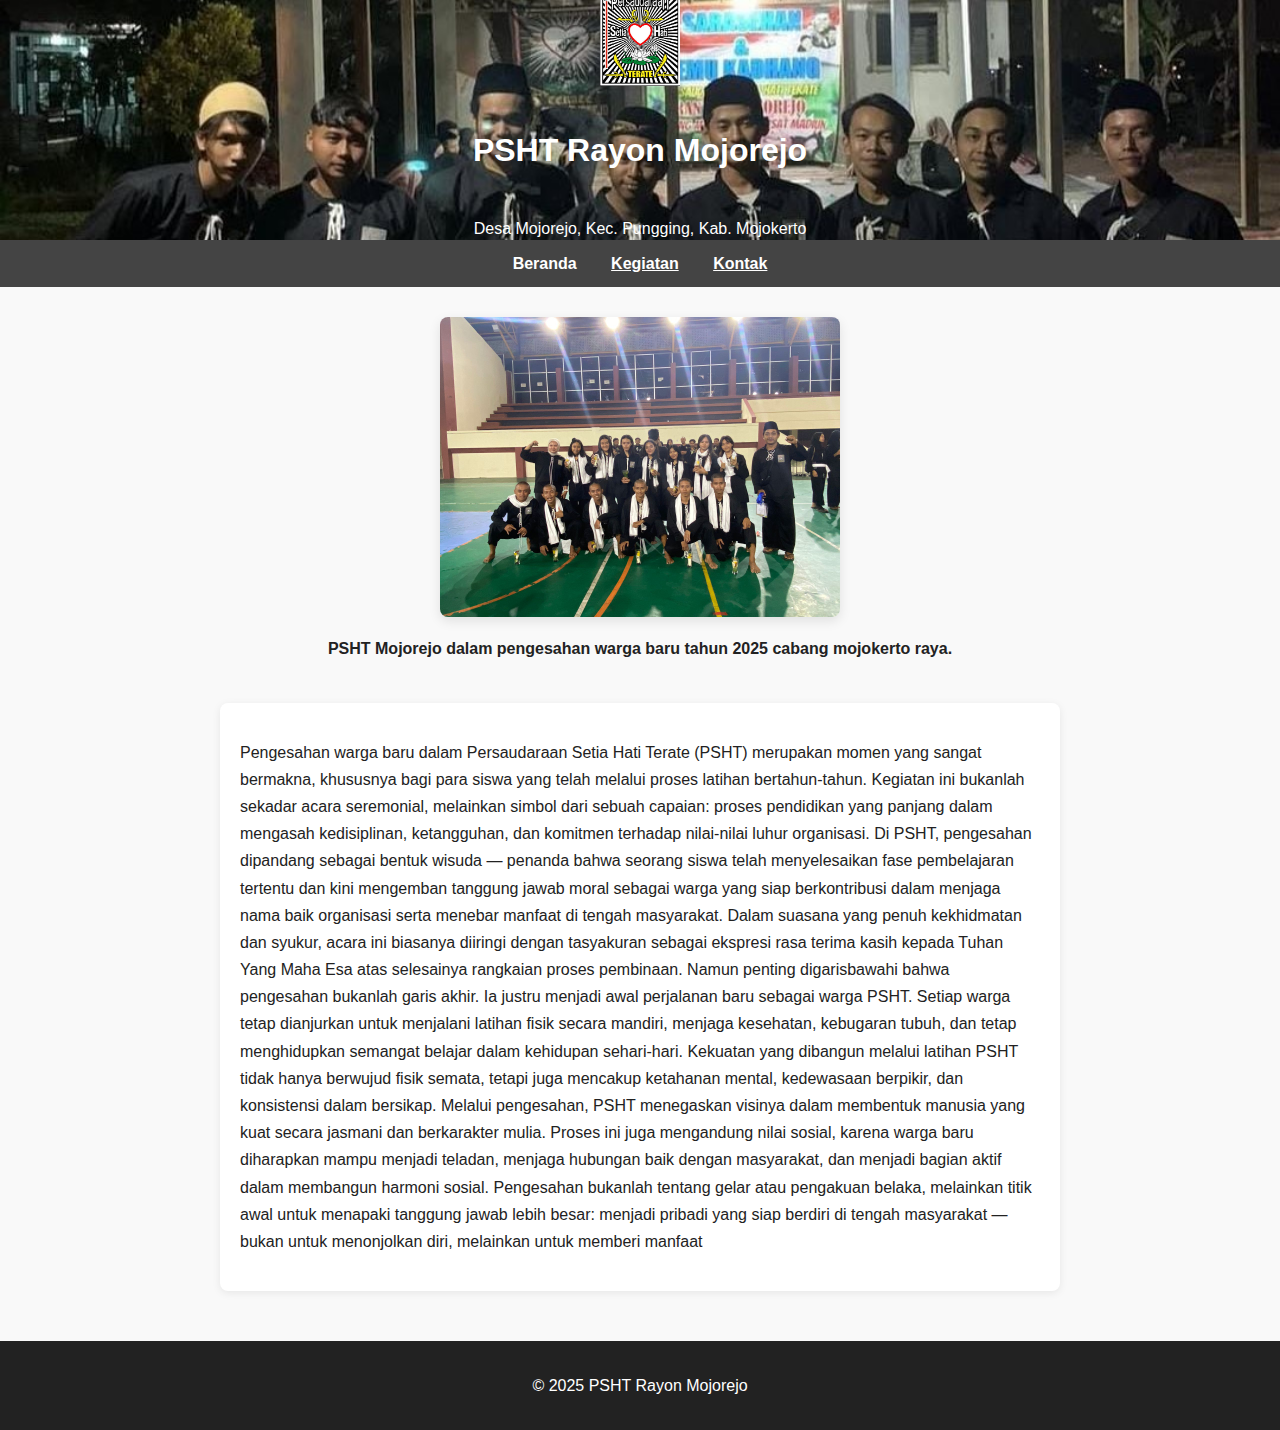
<file: pengesahan .html>
<!DOCTYPE html>
<html lang="id">

<head>
  <meta charset="UTF-8" />
  <meta name="viewport" content="width=device-width, initial-scale=1.0" />
  <title>Latihan Rutin PSHT</title>
  <link rel="stylesheet" href="artikel.css" />
  <style>
    body {
      font-family: 'Poppins', sans-serif;
      margin: 0;
      padding: 0;
      line-height: 1.7;
      background-color: #f9f9f9;
      color: #222;
    }

    header {
      background-color: #222;
      color: white;
      padding: 20px;
      text-align: center;
    }

    .logo {
      width: 80px;
      height: auto;
      margin-bottom: 10px;
    }

    nav {
      background-color: #444;
      padding: 10px;
      text-align: center;
    }

    nav a {
      color: white;
      margin: 0 15px;
      text-decoration: none;
      font-weight: bold;
    }

    nav a:hover {
      text-decoration: underline;
    }

    .kegiatan-item {
      max-width: 700px;
      margin: 30px auto;
      text-align: center;
    }

    .kegiatan-item img {
      width: 70%;
      max-width: 400px;
      height: auto;
      border-radius: 8px;
      box-shadow: 0 4px 12px rgba(0, 0, 0, 0.1);
    }

    .kegiatan-item p {
      font-weight: bold;
      margin-top: 10px;
    }

    .deskripsi-latihan {
      max-width: 800px;
      margin: 40px auto;
      padding: 20px;
      background-color: #fff;
      border-radius: 8px;
      box-shadow: 0 2px 8px rgba(0, 0, 0, 0.08);
    }

    button {
      display: block;
      margin: 20px auto 0;
      padding: 10px 18px;
      background-color: #222;
      color: white;
      border: none;
      border-radius: 5px;
      cursor: pointer;
    }

    button:hover {
      background-color: #333;
    }

    footer {
      background-color: #222;
      color: white;
      text-align: center;
      padding: 15px 0;
      margin-top: 50px;
    }
  </style>
</head>

<body>

  <!-- Header -->
  <header>
    <img src="pshtlogo.jpeg" alt="Logo PSHT" class="logo" />
    <h1>PSHT Rayon Mojorejo</h1>
    <p>Desa Mojorejo, Kec. Pungging, Kab. Mojokerto</p>
  </header>

  <!-- Navigasi -->
  <nav>
    <a href="index.html">Beranda</a>
    <a href="index.html" class="active">Kegiatan</a>
    <a href="index.html" class="active">Kontak</a>
  </nav>

  <!-- Gambar & Keterangan -->
  <div class="kegiatan-item">
    <img src="p1.jpeg" alt="Latihan gabungan PSHT" />
    <p>PSHT Mojorejo dalam pengesahan warga baru tahun 2025 cabang mojokerto raya.</p>
  </div>

  <!-- Deskripsi Latihan -->
  <div class="deskripsi-latihan">
    <p id="deskripsiText">
      Pengesahan warga baru dalam Persaudaraan Setia Hati Terate (PSHT) merupakan momen yang sangat bermakna, khususnya
      bagi para siswa yang telah melalui proses latihan bertahun-tahun. Kegiatan ini bukanlah sekadar acara seremonial,
      melainkan simbol dari sebuah capaian: proses pendidikan yang panjang dalam mengasah kedisiplinan, ketangguhan, dan
      komitmen terhadap nilai-nilai luhur organisasi.

      Di PSHT, pengesahan dipandang sebagai bentuk wisuda — penanda bahwa seorang siswa telah menyelesaikan fase
      pembelajaran tertentu dan kini mengemban tanggung jawab moral sebagai warga yang siap berkontribusi dalam menjaga
      nama baik organisasi serta menebar manfaat di tengah masyarakat. Dalam suasana yang penuh kekhidmatan dan syukur,
      acara ini biasanya diiringi dengan tasyakuran sebagai ekspresi rasa terima kasih kepada Tuhan Yang Maha Esa atas
      selesainya rangkaian proses pembinaan.

      Namun penting digarisbawahi bahwa pengesahan bukanlah garis akhir. Ia justru menjadi awal perjalanan baru sebagai
      warga PSHT. Setiap warga tetap dianjurkan untuk menjalani latihan fisik secara mandiri, menjaga kesehatan,
      kebugaran tubuh, dan tetap menghidupkan semangat belajar dalam kehidupan sehari-hari. Kekuatan yang dibangun
      melalui latihan PSHT tidak hanya berwujud fisik semata, tetapi juga mencakup ketahanan mental, kedewasaan
      berpikir, dan konsistensi dalam bersikap.

      Melalui pengesahan, PSHT menegaskan visinya dalam membentuk manusia yang kuat secara jasmani dan berkarakter
      mulia. Proses ini juga mengandung nilai sosial, karena warga baru diharapkan mampu menjadi teladan, menjaga
      hubungan baik dengan masyarakat, dan menjadi bagian aktif dalam membangun harmoni sosial.

      Pengesahan bukanlah tentang gelar atau pengakuan belaka, melainkan titik awal untuk menapaki tanggung jawab lebih
      besar: menjadi pribadi yang siap berdiri di tengah masyarakat — bukan untuk menonjolkan diri, melainkan untuk
      memberi manfaat
    </p>

  </div>

  <!-- Footer -->
  <footer>
    <p>&copy; 2025 PSHT Rayon Mojorejo</p>
  </footer>



</body>

</html>
</file>
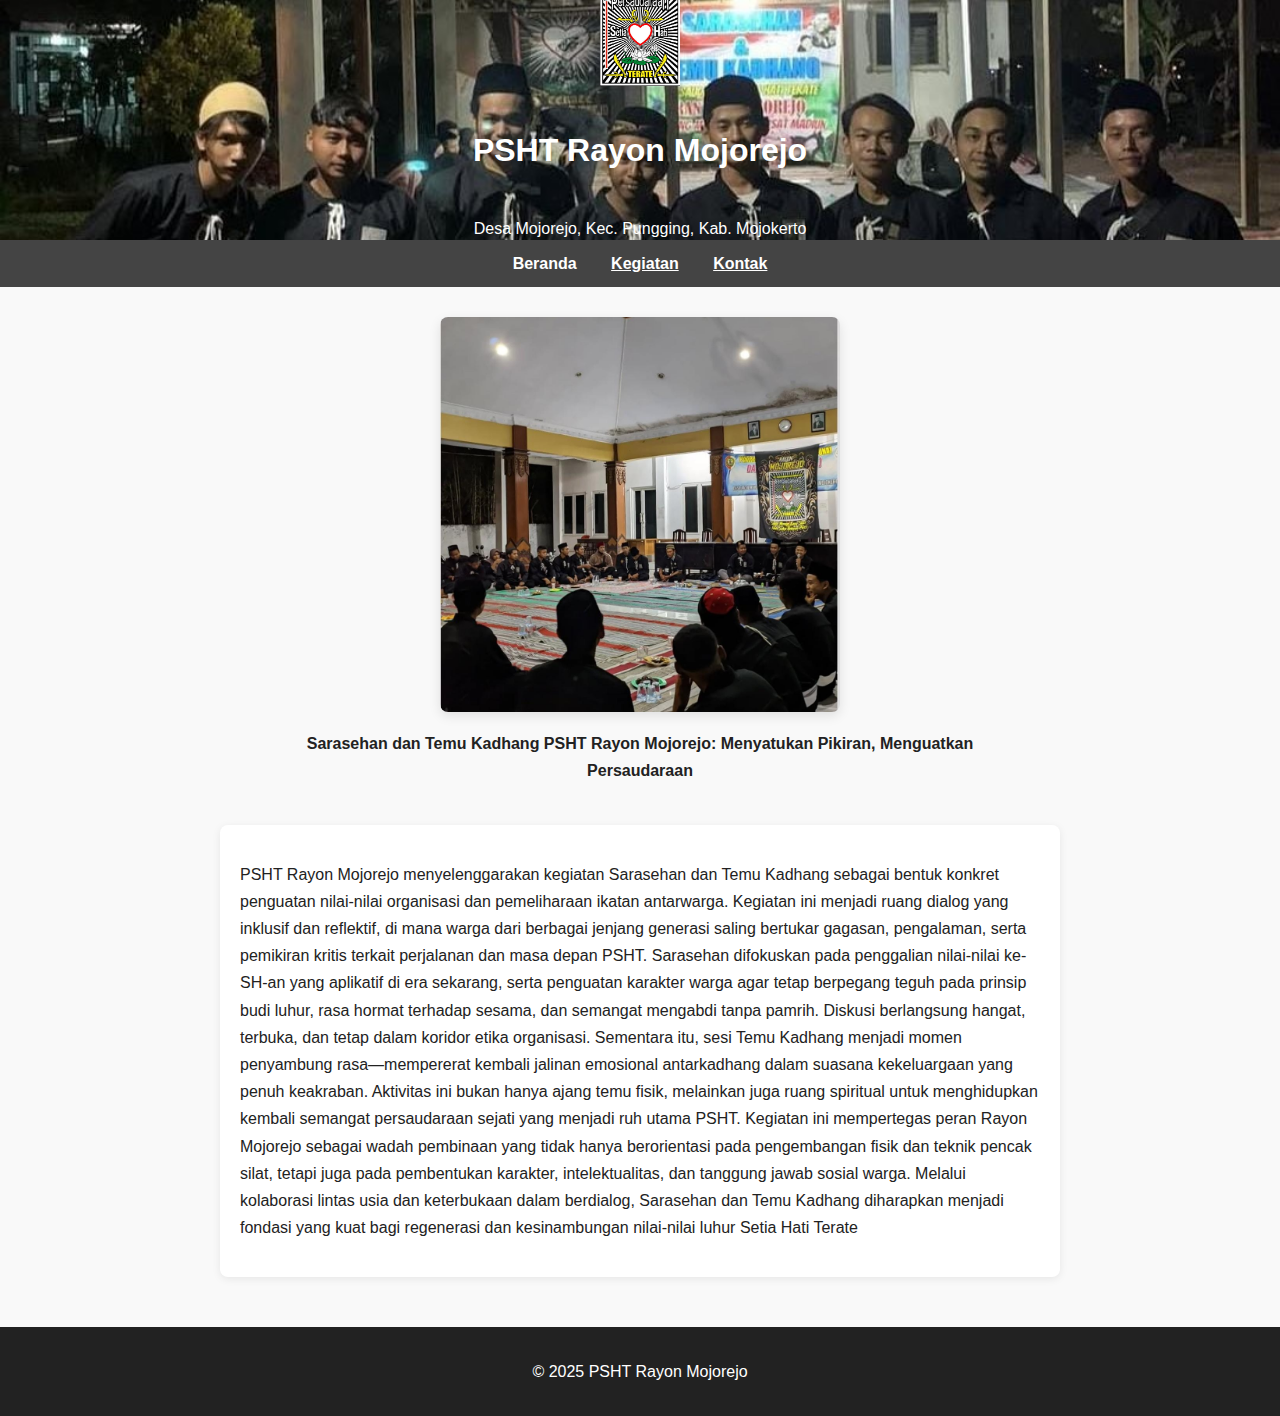
<file: sarasehan.html>
<!DOCTYPE html>
<html lang="id">

<head>
    <meta charset="UTF-8" />
    <meta name="viewport" content="width=device-width, initial-scale=1.0" />
    <title>sarasehan dan temu kadhang</title>
    <link rel="stylesheet" href="artikel.css" />
    <style>
        body {
            font-family: 'Poppins', sans-serif;
            margin: 0;
            padding: 0;
            line-height: 1.7;
            background-color: #f9f9f9;
            color: #222;
        }

        header {
            background-color: #222;
            color: white;
            padding: 20px;
            text-align: center;
        }

        .logo {
            width: 80px;
            height: auto;
            margin-bottom: 10px;
        }

        nav {
            background-color: #444;
            padding: 10px;
            text-align: center;
        }

        nav a {
            color: white;
            margin: 0 15px;
            text-decoration: none;
            font-weight: bold;
        }

        nav a:hover {
            text-decoration: underline;
        }

        .kegiatan-item {
            max-width: 700px;
            margin: 30px auto;
            text-align: center;
        }

        .kegiatan-item img {
            width: 70%;
            max-width: 400px;
            height: auto;
            border-radius: 8px;
            box-shadow: 0 4px 12px rgba(0, 0, 0, 0.1);
        }

        .kegiatan-item p {
            font-weight: bold;
            margin-top: 10px;
        }

        .deskripsi-latihan {
            max-width: 800px;
            margin: 40px auto;
            padding: 20px;
            background-color: #fff;
            border-radius: 8px;
            box-shadow: 0 2px 8px rgba(0, 0, 0, 0.08);
        }

        button {
            display: block;
            margin: 20px auto 0;
            padding: 10px 18px;
            background-color: #222;
            color: white;
            border: none;
            border-radius: 5px;
            cursor: pointer;
        }

        button:hover {
            background-color: #333;
        }

        footer {
            background-color: #222;
            color: white;
            text-align: center;
            padding: 15px 0;
            margin-top: 50px;
        }
    </style>
</head>

<body>

    <!-- Header -->
    <header>
        <img src="pshtlogo.jpeg" alt="Logo PSHT" class="logo" />
        <h1>PSHT Rayon Mojorejo</h1>
        <p>Desa Mojorejo, Kec. Pungging, Kab. Mojokerto</p>
    </header>

    <!-- Navigasi -->
   <nav>
    <a href="index.html">Beranda</a>
    <a href="index.html" class="active">Kegiatan</a>
    <a href="index.html" class="active">Kontak</a>
  </nav>
    <!-- Gambar & Keterangan -->
    <div class="kegiatan-item">
        <img src="p11.jpeg" alt="sarasehan dan temu kadhang psht rayon mojorejo" />
        <p>Sarasehan dan Temu Kadhang PSHT Rayon Mojorejo: Menyatukan Pikiran, Menguatkan Persaudaraan</p>
    </div>

    <!-- Deskripsi Latihan -->
    <div class="deskripsi-latihan">
        <p id="deskripsiText">
            PSHT Rayon Mojorejo menyelenggarakan kegiatan Sarasehan dan Temu Kadhang sebagai bentuk konkret penguatan
            nilai-nilai organisasi dan pemeliharaan ikatan antarwarga. Kegiatan ini menjadi ruang dialog yang inklusif
            dan reflektif, di mana warga dari berbagai jenjang generasi saling bertukar gagasan, pengalaman, serta
            pemikiran kritis terkait perjalanan dan masa depan PSHT.

            Sarasehan difokuskan pada penggalian nilai-nilai ke-SH-an yang aplikatif di era sekarang, serta penguatan
            karakter warga agar tetap berpegang teguh pada prinsip budi luhur, rasa hormat terhadap sesama, dan semangat
            mengabdi tanpa pamrih. Diskusi berlangsung hangat, terbuka, dan tetap dalam koridor etika organisasi.

            Sementara itu, sesi Temu Kadhang menjadi momen penyambung rasa—mempererat kembali jalinan emosional
            antarkadhang dalam suasana kekeluargaan yang penuh keakraban. Aktivitas ini bukan hanya ajang temu fisik,
            melainkan juga ruang spiritual untuk menghidupkan kembali semangat persaudaraan sejati yang menjadi ruh
            utama PSHT.

            Kegiatan ini mempertegas peran Rayon Mojorejo sebagai wadah pembinaan yang tidak hanya berorientasi pada
            pengembangan fisik dan teknik pencak silat, tetapi juga pada pembentukan karakter, intelektualitas, dan
            tanggung jawab sosial warga. Melalui kolaborasi lintas usia dan keterbukaan dalam berdialog, Sarasehan dan
            Temu Kadhang diharapkan menjadi fondasi yang kuat bagi regenerasi dan kesinambungan nilai-nilai luhur Setia
            Hati Terate
        </p>

    </div>

    <!-- Footer -->
    <footer>
        <p>&copy; 2025 PSHT Rayon Mojorejo</p>
    </footer>



</body>

</html>
</file>
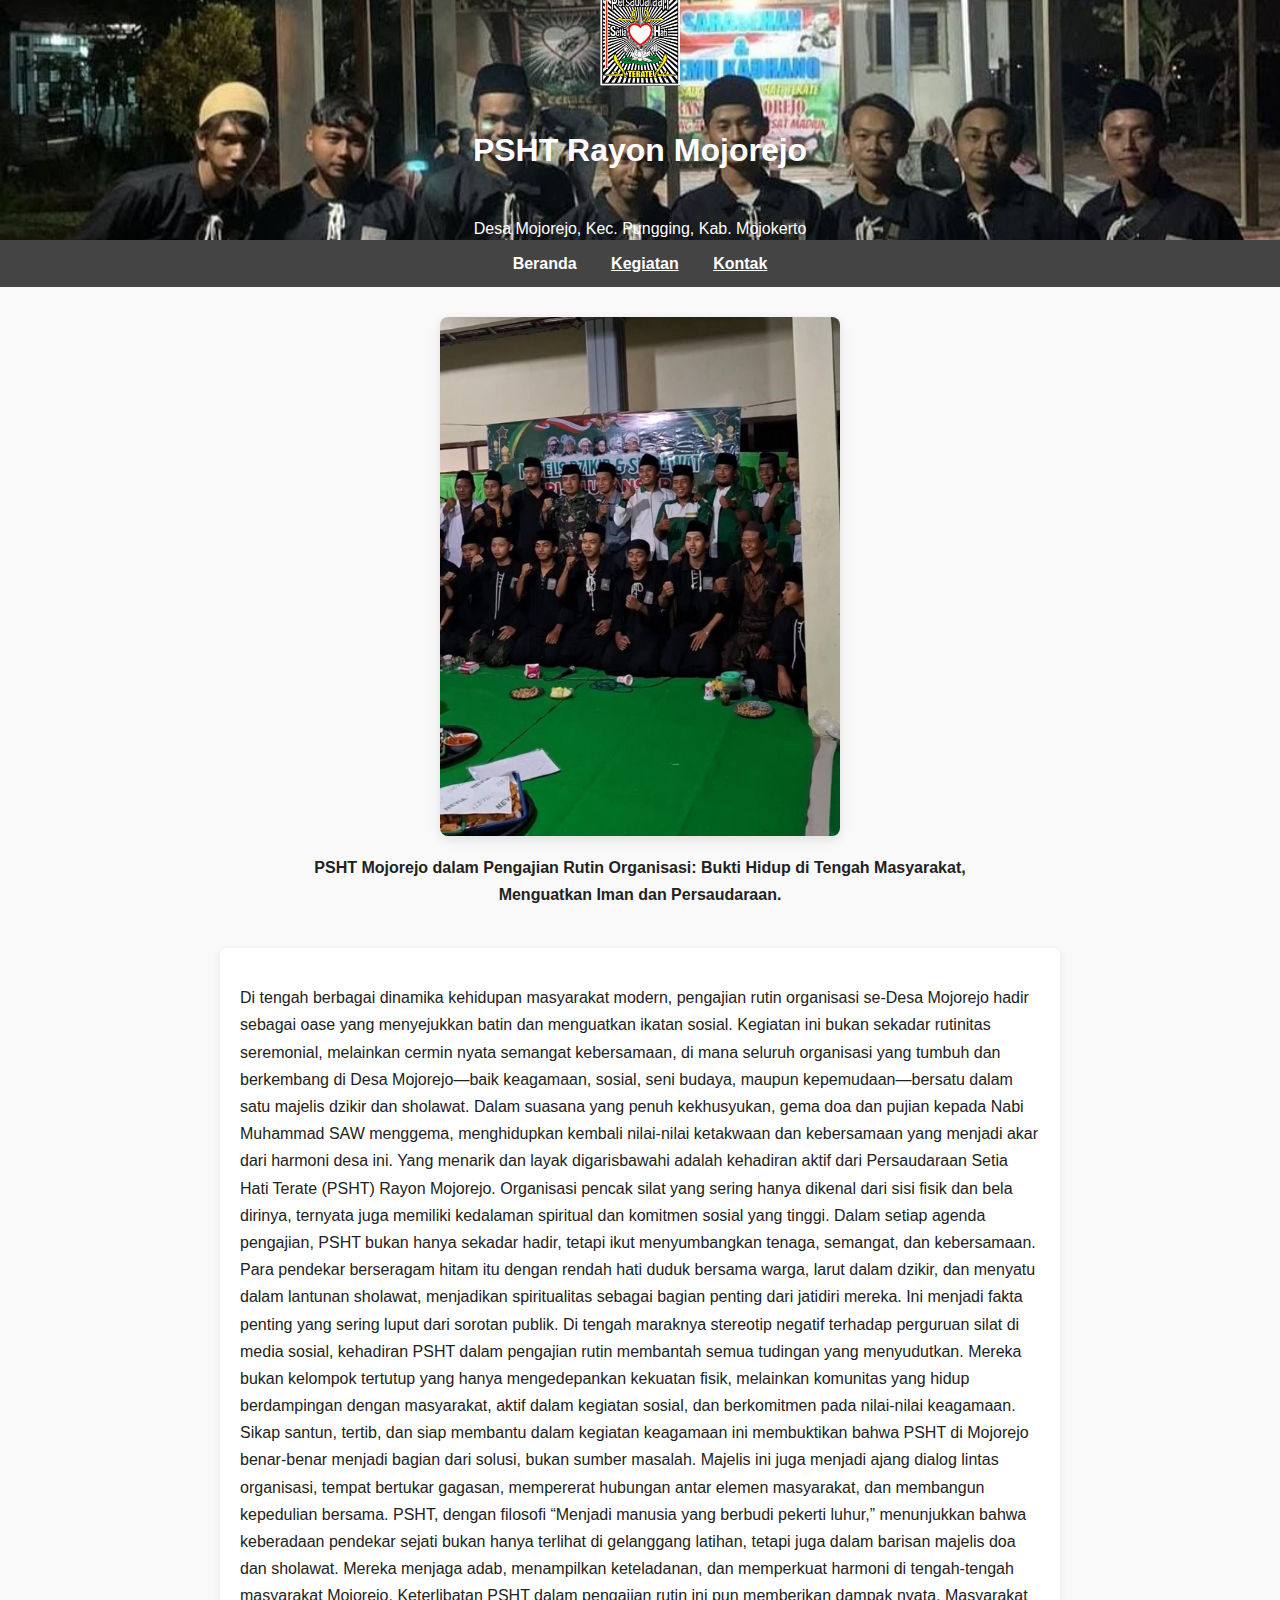
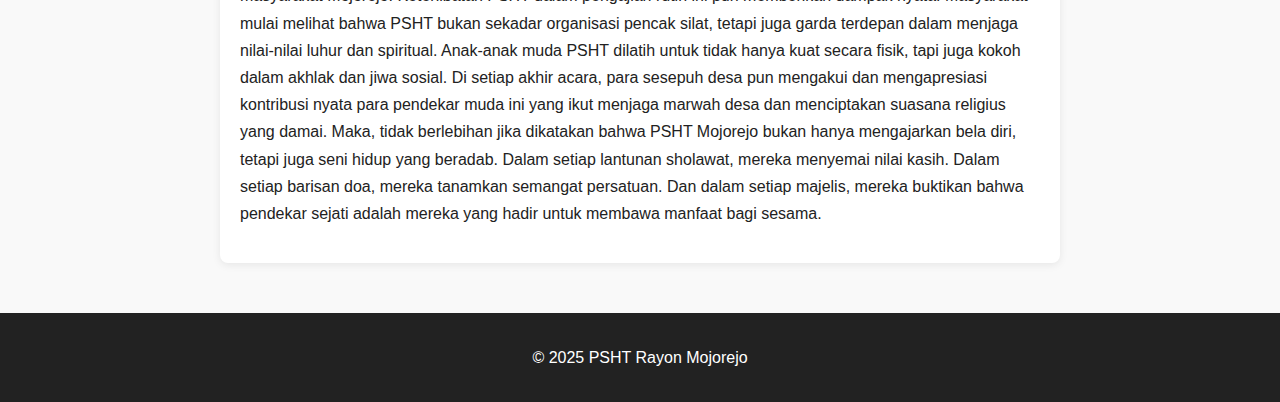
<file: takjil.html>
<!DOCTYPE html>
<html lang="id">

<head>
  <meta charset="UTF-8" />
  <meta name="viewport" content="width=device-width, initial-scale=1.0" />
  <title>Latihan Rutin PSHT</title>
  <link rel="stylesheet" href="artikel.css" />
  <style>
    body {
      font-family: 'Poppins', sans-serif;
      margin: 0;
      padding: 0;
      line-height: 1.7;
      background-color: #f9f9f9;
      color: #222;
    }

    header {
      background-color: #222;
      color: white;
      padding: 20px;
      text-align: center;
    }

    .logo {
      width: 80px;
      height: auto;
      margin-bottom: 10px;
    }

    nav {
      background-color: #444;
      padding: 10px;
      text-align: center;
    }

    nav a {
      color: white;
      margin: 0 15px;
      text-decoration: none;
      font-weight: bold;
    }

    nav a:hover {
      text-decoration: underline;
    }

    .kegiatan-item {
      max-width: 700px;
      margin: 30px auto;
      text-align: center;
    }

    .kegiatan-item img {
      width: 70%;
      max-width: 400px;
      height: auto;
      border-radius: 8px;
      box-shadow: 0 4px 12px rgba(0, 0, 0, 0.1);
    }

    .kegiatan-item p {
      font-weight: bold;
      margin-top: 10px;
    }

    .deskripsi-latihan {
      max-width: 800px;
      margin: 40px auto;
      padding: 20px;
      background-color: #fff;
      border-radius: 8px;
      box-shadow: 0 2px 8px rgba(0, 0, 0, 0.08);
    }

    button {
      display: block;
      margin: 20px auto 0;
      padding: 10px 18px;
      background-color: #222;
      color: white;
      border: none;
      border-radius: 5px;
      cursor: pointer;
    }

    button:hover {
      background-color: #333;
    }

    footer {
      background-color: #222;
      color: white;
      text-align: center;
      padding: 15px 0;
      margin-top: 50px;
    }
  </style>
</head>

<body>

  <!-- Header -->
  <header>
    <img src="pshtlogo.jpeg" alt="Logo PSHT" class="logo" />
    <h1>PSHT Rayon Mojorejo</h1>
    <p>Desa Mojorejo, Kec. Pungging, Kab. Mojokerto</p>
  </header>

  <!-- Navigasi -->
  <nav>
    <a href="index.html">Beranda</a>
    <a href="index.html" class="active">Kegiatan</a>
    <a href="index.html" class="active">Kontak</a>
  </nav>

  <!-- Gambar & Keterangan -->
  <div class="kegiatan-item">
    <img src="p6.jpeg" alt="Latihan gabungan PSHT" />
    <p>PSHT Mojorejo dalam Pengajian Rutin Organisasi: Bukti Hidup di Tengah Masyarakat, Menguatkan Iman dan Persaudaraan.</p>
  </div>

  <!-- Deskripsi Latihan -->
  <div class="deskripsi-latihan">
    <p id="deskripsiText">
      Di tengah berbagai dinamika kehidupan masyarakat modern, pengajian rutin organisasi se-Desa Mojorejo hadir sebagai
      oase yang menyejukkan batin dan menguatkan ikatan sosial. Kegiatan ini bukan sekadar rutinitas seremonial,
      melainkan cermin nyata semangat kebersamaan, di mana seluruh organisasi yang tumbuh dan berkembang di Desa
      Mojorejo—baik keagamaan, sosial, seni budaya, maupun kepemudaan—bersatu dalam satu majelis dzikir dan sholawat.
      Dalam suasana yang penuh kekhusyukan, gema doa dan pujian kepada Nabi Muhammad SAW menggema, menghidupkan kembali
      nilai-nilai ketakwaan dan kebersamaan yang menjadi akar dari harmoni desa ini.

      Yang menarik dan layak digarisbawahi adalah kehadiran aktif dari Persaudaraan Setia Hati Terate (PSHT) Rayon
      Mojorejo. Organisasi pencak silat yang sering hanya dikenal dari sisi fisik dan bela dirinya, ternyata juga
      memiliki kedalaman spiritual dan komitmen sosial yang tinggi. Dalam setiap agenda pengajian, PSHT bukan hanya
      sekadar hadir, tetapi ikut menyumbangkan tenaga, semangat, dan kebersamaan. Para pendekar berseragam hitam itu
      dengan rendah hati duduk bersama warga, larut dalam dzikir, dan menyatu dalam lantunan sholawat, menjadikan
      spiritualitas sebagai bagian penting dari jatidiri mereka.

      Ini menjadi fakta penting yang sering luput dari sorotan publik. Di tengah maraknya stereotip negatif terhadap
      perguruan silat di media sosial, kehadiran PSHT dalam pengajian rutin membantah semua tudingan yang menyudutkan.
      Mereka bukan kelompok tertutup yang hanya mengedepankan kekuatan fisik, melainkan komunitas yang hidup
      berdampingan dengan masyarakat, aktif dalam kegiatan sosial, dan berkomitmen pada nilai-nilai keagamaan. Sikap
      santun, tertib, dan siap membantu dalam kegiatan keagamaan ini membuktikan bahwa PSHT di Mojorejo benar-benar
      menjadi bagian dari solusi, bukan sumber masalah.

      Majelis ini juga menjadi ajang dialog lintas organisasi, tempat bertukar gagasan, mempererat hubungan antar elemen
      masyarakat, dan membangun kepedulian bersama. PSHT, dengan filosofi “Menjadi manusia yang berbudi pekerti luhur,”
      menunjukkan bahwa keberadaan pendekar sejati bukan hanya terlihat di gelanggang latihan, tetapi juga dalam barisan
      majelis doa dan sholawat. Mereka menjaga adab, menampilkan keteladanan, dan memperkuat harmoni di tengah-tengah
      masyarakat Mojorejo.

      Keterlibatan PSHT dalam pengajian rutin ini pun memberikan dampak nyata. Masyarakat mulai melihat bahwa PSHT bukan
      sekadar organisasi pencak silat, tetapi juga garda terdepan dalam menjaga nilai-nilai luhur dan spiritual.
      Anak-anak muda PSHT dilatih untuk tidak hanya kuat secara fisik, tapi juga kokoh dalam akhlak dan jiwa sosial. Di
      setiap akhir acara, para sesepuh desa pun mengakui dan mengapresiasi kontribusi nyata para pendekar muda ini yang
      ikut menjaga marwah desa dan menciptakan suasana religius yang damai.

      Maka, tidak berlebihan jika dikatakan bahwa PSHT Mojorejo bukan hanya mengajarkan bela diri, tetapi juga seni
      hidup yang beradab. Dalam setiap lantunan sholawat, mereka menyemai nilai kasih. Dalam setiap barisan doa, mereka
      tanamkan semangat persatuan. Dan dalam setiap majelis, mereka buktikan bahwa pendekar sejati adalah mereka yang
      hadir untuk membawa manfaat bagi sesama.

    </p>

  </div>

  <!-- Footer -->
  <footer>
    <p>&copy; 2025 PSHT Rayon Mojorejo</p>
  </footer>



</body>

</html>
</file>
<file: latihan.css>
/* Responsive fix */
body {
  max-width: 100%;
  margin: 0;
  padding: 0;
  font-family: sans-serif;
}

img {
  max-width: 100%;
  height: auto;
}

.container {
  padding: 16px;
}

@media (max-width: 600px) {
  h1 {
    font-size: 1.2em;
  }

  .container {
    padding: 8px;
  }
}

/* LATIHAN.CSS */

body {
  font-family: 'Poppins', sans-serif;
  margin: 0;
  padding: 0;
  line-height: 1.7;
  background-color: #f9f9f9;
  color: #222;
}

/* HEADER */
header {
  background: url('p13.jpeg') center center / cover no-repeat;
  color: white;
  text-align: center;
  height: 200px;
  display: flex;
  align-items: center;
  justify-content: center;
  flex-direction: column;
  padding: 1rem;
  background-position: center top;

}

header .logo {
  width: 80px;
  margin-bottom: 1rem;
}
/* NAVIGASI */
nav {
  background-color: #444;
  padding: 10px;
  text-align: center;
}

nav a {
  color: white;
  margin: 0 15px;
  text-decoration: none;
  font-weight: bold;
}

nav a:hover {
  text-decoration: underline;
}

/* GALERI GAMBAR TIGA MENYAMPING */
.kegiatan-item {
  display: flex;
  justify-content: center;
  align-items: flex-start;
  flex-wrap: wrap;
  gap: 20px;
  max-width: 1000px;
  margin: 30px auto;
  text-align: center;
}

.kegiatan-item img {
  width: 100%;
  max-width: 300px;
  height: auto;
  border-radius: 8px;
  box-shadow: 0 4px 12px rgba(0, 0, 0, 0.1);
  object-fit: cover;
}

/* KETERANGAN GAMBAR */
.kegiatan-item p {
  width: 100%;
  font-weight: bold;
  margin-top: 20px;
}

/* DESKRIPSI */
.deskripsi-latihan {
  max-width: 800px;
  margin: 40px auto;
  padding: 20px;
  background-color: #fff;
  border-radius: 8px;
  box-shadow: 0 2px 8px rgba(0, 0, 0, 0.08);
}

/* TOMBOL JIKA ADA */
button {
  display: block;
  margin: 20px auto 0;
  padding: 10px 18px;
  background-color: #222;
  color: white;
  border: none;
  border-radius: 5px;
  cursor: pointer;
}

button:hover {
  background-color: #333;
}

/* FOOTER */
footer {
  background-color: #222;
  color: white;
  text-align: center;
  padding: 15px 0;
  margin-top: 50px;
}
</file>
<file: artikel.css>
/* Responsive fix */
body {
  max-width: 100%;
  margin: 0;
  padding: 0;
  font-family: sans-serif;
}

img {
  max-width: 100%;
  height: auto;
}

.container {
  padding: 16px;
}

@media (max-width: 600px) {
  h1 {
    font-size: 1.2em;
  }

  .container {
    padding: 8px;
  }
}

body {
  font-family: 'Poppins', sans-serif;
  margin: 0;
  padding: 0;
  line-height: 1.7;
  background-color: #f9f9f9;
  color: #222;
}

header {
  background: url('p13.jpeg') center center / cover no-repeat;
  color: white;
  text-align: center;
  height: 200px;
  display: flex;
  align-items: center;
  justify-content: center;
  flex-direction: column;
  padding: 1rem;
  background-position: center top;

}

header .logo {
  width: 80px;
  margin-bottom: 1rem;
}

.logo {
  width: 80px;
  height: auto;
  margin-bottom: 10px;
}

nav {
  background-color: #444;
  padding: 10px;
  text-align: center;
}

nav a {
  color: white;
  margin: 0 15px;
  text-decoration: none;
  font-weight: bold;
}

nav a:hover,
nav a.active {
  text-decoration: underline;
}

.kegiatan-item {
  max-width: 700px;
  margin: 30px auto;
  text-align: center;
}

.kegiatan-item img {
  width: 70%;
  max-width: 400px;
  height: auto;
  border-radius: 8px;
  box-shadow: 0 4px 12px rgba(0, 0, 0, 0.1);
}

.kegiatan-item p {
  font-weight: bold;
  margin-top: 10px;
}

.deskripsi-latihan {
  max-width: 800px;
  margin: 40px auto;
  padding: 20px;
  background-color: #fff;
  border-radius: 8px;
  box-shadow: 0 2px 8px rgba(0, 0, 0, 0.08);
}

button {
  display: block;
  margin: 20px auto 0;
  padding: 10px 18px;
  background-color: #222;
  color: white;
  border: none;
  border-radius: 5px;
  cursor: pointer;
}

button:hover {
  background-color: #333;
}

footer {
  background-color: #222;
  color: white;
  text-align: center;
  padding: 15px 0;
  margin-top: 50px;
}
</file>
